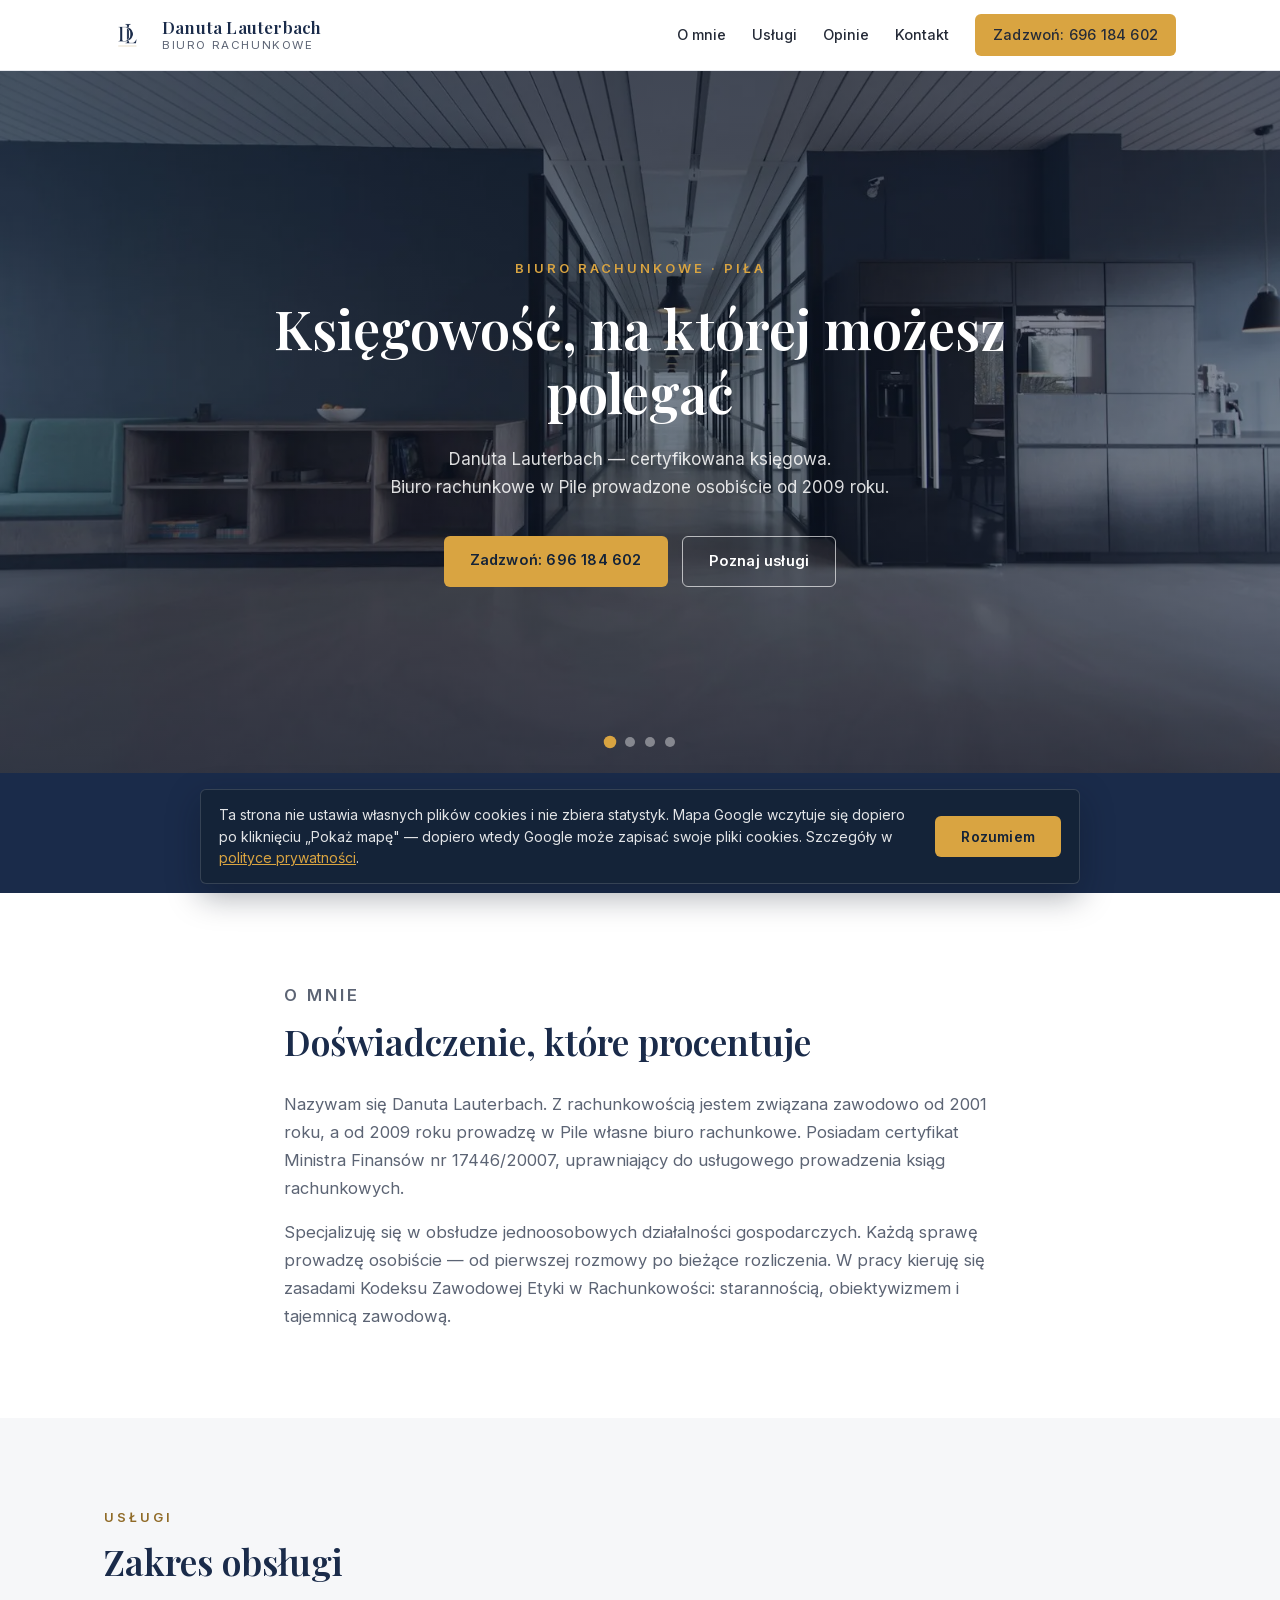
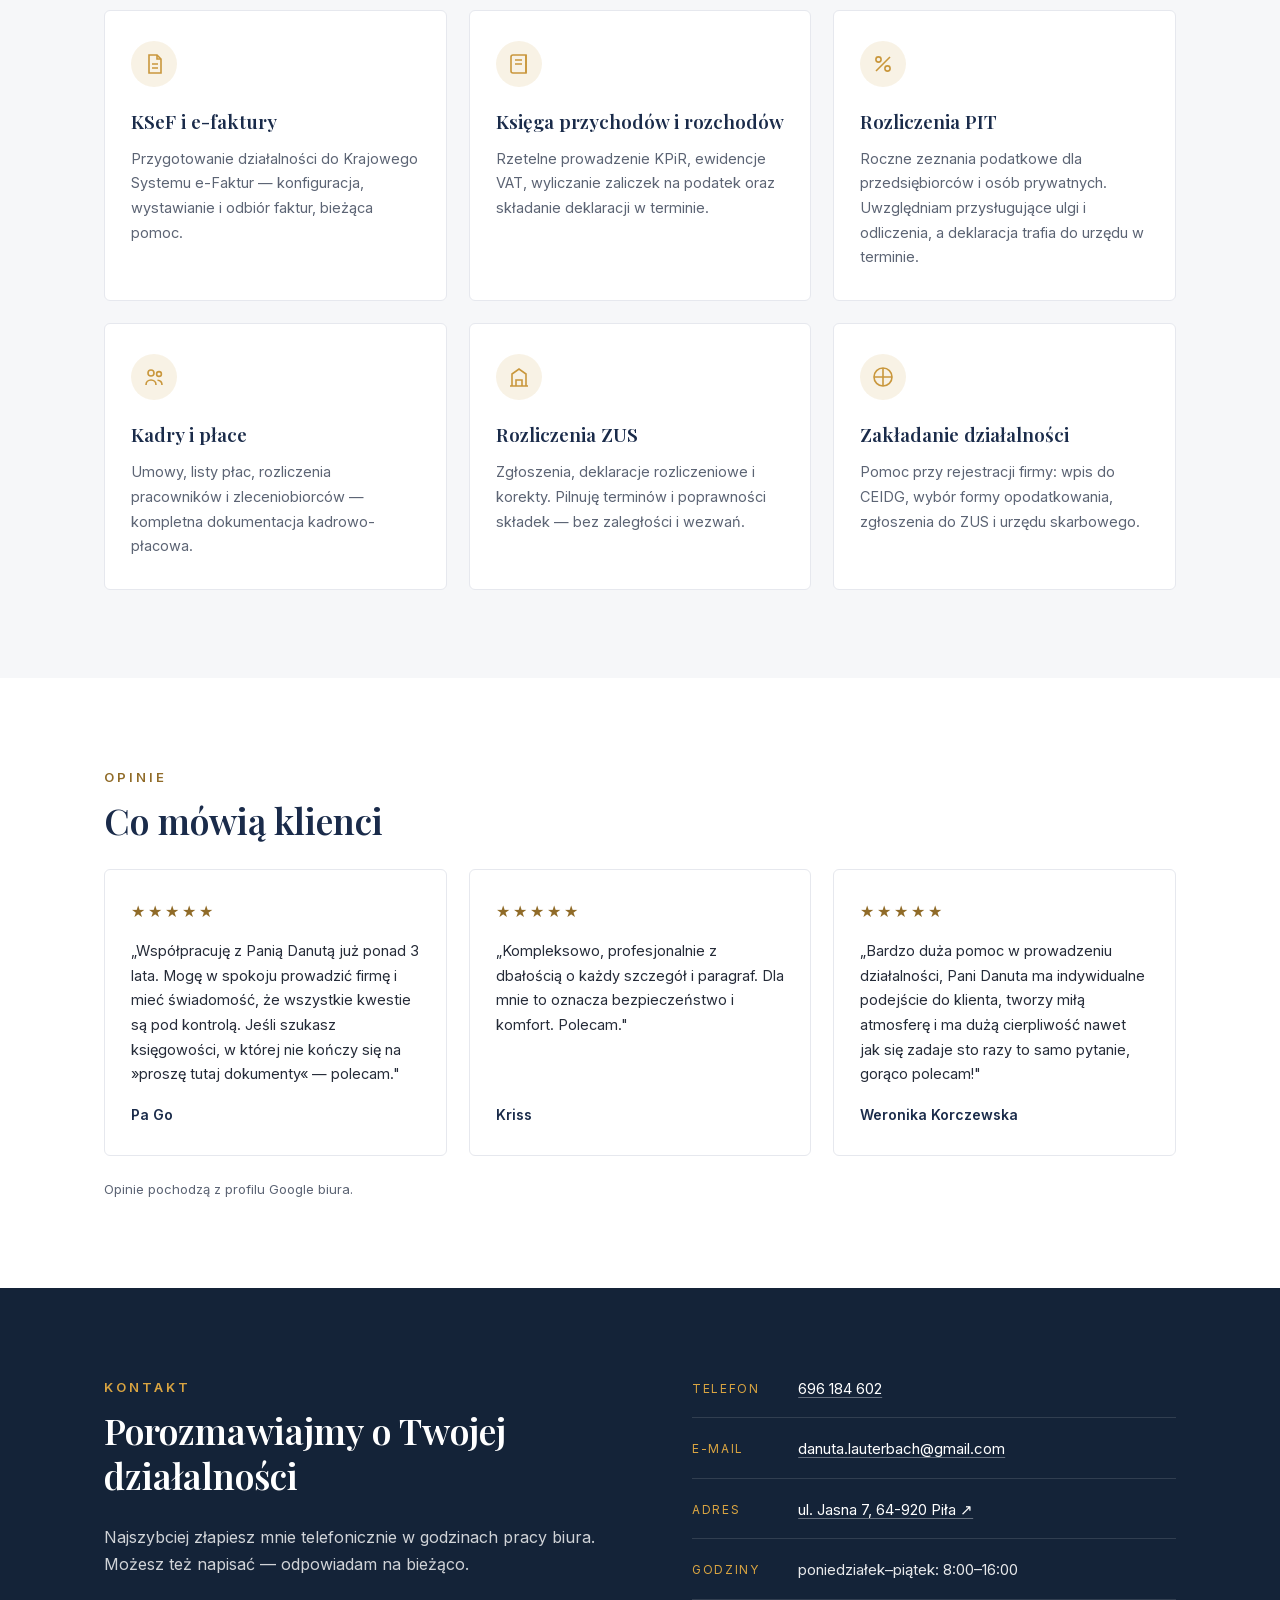
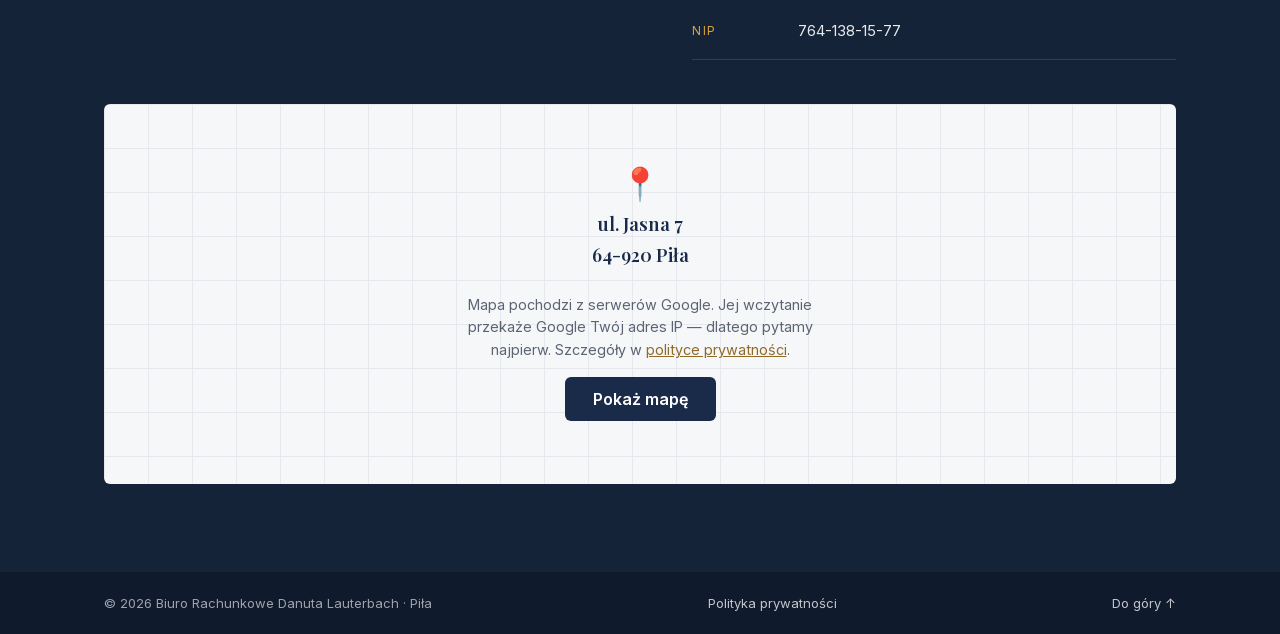
<file: index.html>
<!DOCTYPE html>
<html lang="pl">
<head>
  <meta charset="UTF-8">
  <meta name="viewport" content="width=device-width, initial-scale=1.0">
  <title>Danuta Lauterbach — Biuro Rachunkowe w Pile | KPiR, kadry, ZUS, PIT</title>
  <meta name="description" content="Biuro rachunkowe Danuty Lauterbach w Pile. Certyfikat Ministra Finansów, 17 lat praktyki. KPiR, kadry i płace, ZUS, KSeF, rozliczenia PIT. Zadzwoń: 696 184 602.">
  <link rel="canonical" href="https://pilaksiegowa.pl/">
  <meta property="og:title" content="Danuta Lauterbach — Biuro Rachunkowe w Pile">
  <meta property="og:description" content="Certyfikowana księgowa. KPiR, kadry i płace, ZUS, KSeF, rozliczenia PIT. Piła, ul. Jasna 7.">
  <meta property="og:type" content="website">
  <meta property="og:url" content="https://pilaksiegowa.pl/">
  <meta property="og:locale" content="pl_PL">
  <meta property="og:image" content="https://pilaksiegowa.pl/og-image.jpg">
  <meta property="og:image:width" content="1200">
  <meta property="og:image:height" content="630">
  <meta property="og:image:alt" content="Danuta Lauterbach — Biuro Rachunkowe w Pile">
  <meta name="twitter:card" content="summary_large_image">
  <meta name="twitter:title" content="Danuta Lauterbach — Biuro Rachunkowe w Pile">
  <meta name="twitter:description" content="Certyfikowana księgowa. KPiR, kadry i płace, ZUS, KSeF, rozliczenia PIT.">
  <meta name="twitter:image" content="https://pilaksiegowa.pl/og-image.jpg">
  <meta name="theme-color" content="#1a2b4a">
  <link rel="icon" type="image/png" href="img/favicon.png">
  <link rel="apple-touch-icon" href="img/apple-touch-icon.png">
  <link rel="preload" as="image" href="img/slide-1.webp"
        imagesrcset="img/slide-1-800.webp 800w, img/slide-1.webp 1600w" imagesizes="100vw">
  <link rel="stylesheet" href="css/style.css?v=12">
  <script type="application/ld+json">
  {
    "@context": "https://schema.org",
    "@type": "AccountingService",
    "name": "Biuro Rachunkowe Danuta Lauterbach",
    "url": "https://pilaksiegowa.pl/",
    "image": "https://pilaksiegowa.pl/og-image.jpg",
    "telephone": "+48696184602",
    "email": "danuta.lauterbach@gmail.com",
    "address": {
      "@type": "PostalAddress",
      "streetAddress": "ul. Jasna 7",
      "addressLocality": "Piła",
      "postalCode": "64-920",
      "addressCountry": "PL"
    },
    "geo": { "@type": "GeoCoordinates", "latitude": 53.183072, "longitude": 16.752813 },
    "openingHoursSpecification": {
      "@type": "OpeningHoursSpecification",
      "dayOfWeek": ["Monday", "Tuesday", "Wednesday", "Thursday", "Friday"],
      "opens": "08:00",
      "closes": "16:00"
    },
    "founder": { "@type": "Person", "name": "Danuta Lauterbach" },
    "foundingDate": "2009",
    "sameAs": [
      "https://ksiegowosc-pila.pl",
      "https://www.google.com/maps/search/?api=1&query=Biuro+Rachunkowe+Lauterbach+ul.+Jasna+7+Pi%C5%82a"
    ],
    "hasOfferCatalog": {
      "@type": "OfferCatalog",
      "name": "Usługi księgowe",
      "itemListElement": [
        { "@type": "Offer", "itemOffered": { "@type": "Service", "name": "KSeF i e-faktury" } },
        { "@type": "Offer", "itemOffered": { "@type": "Service", "name": "Księga przychodów i rozchodów (KPiR)" } },
        { "@type": "Offer", "itemOffered": { "@type": "Service", "name": "Rozliczenia PIT" } },
        { "@type": "Offer", "itemOffered": { "@type": "Service", "name": "Kadry i płace" } },
        { "@type": "Offer", "itemOffered": { "@type": "Service", "name": "Rozliczenia ZUS" } },
        { "@type": "Offer", "itemOffered": { "@type": "Service", "name": "Zakładanie działalności gospodarczej" } }
      ]
    }
  }
  </script>
</head>
<body>
  <a class="skip-link" href="#start">Przejdź do treści</a>

<header class="site-header">
  <div class="container header-inner">
    <a href="#start" class="brand">
      <img src="img/logo-transparent.webp" alt="Logo DL — Danuta Lauterbach" width="46" height="46">
      <span class="brand-text">
        <strong>Danuta Lauterbach</strong>
        <small>biuro rachunkowe</small>
      </span>
    </a>
    <nav class="main-nav" id="mainNav" aria-label="Nawigacja główna">
      <a href="#o-mnie">O mnie</a>
      <a href="#uslugi">Usługi</a>
      <a href="#opinie">Opinie</a>
      <a href="#kontakt">Kontakt</a>
      <a href="tel:+48696184602" class="btn btn-gold btn-nav">Zadzwoń: 696 184 602</a>
    </nav>
    <button class="nav-toggle" id="navToggle" aria-label="Otwórz menu" aria-expanded="false">
      <span></span><span></span><span></span>
    </button>
  </div>
</header>

<main id="start">

  <!-- HERO ze zmieniającymi się zdjęciami -->
  <section class="hero" aria-label="Sekcja powitalna">
    <div class="hero-slides" id="heroSlides">
      <img src="img/slide-1.webp"
           srcset="img/slide-1-800.webp 800w, img/slide-1.webp 1600w" sizes="100vw"
           class="slide is-active" alt="Nowoczesne wnętrze biura w granatowej tonacji" width="1600" height="1068" fetchpriority="high">
      <img src="img/slide-2.webp"
           srcset="img/slide-2-800.webp 800w, img/slide-2.webp 1600w" sizes="100vw"
           class="slide" alt="Otwarta księga i notatnik z długopisem" width="1600" height="1201" decoding="async">
      <img src="img/slide-3.webp"
           srcset="img/slide-3-800.webp 800w, img/slide-3.webp 1600w" sizes="100vw"
           class="slide" alt="Podpisywanie dokumentów piórem" width="1600" height="1068" decoding="async">
      <img src="img/slide-4.webp"
           srcset="img/slide-4-800.webp 800w, img/slide-4.webp 1600w" sizes="100vw"
           class="slide" alt="Praca z dokumentami przy biurku, obok filiżanka kawy" width="1600" height="1067" decoding="async">
    </div>
    <div class="hero-overlay"></div>
    <div class="container hero-content">
      <p class="hero-kicker">Biuro rachunkowe · Piła</p>
      <h1>Księgowość, na której możesz polegać</h1>
      <p class="hero-sub">Danuta Lauterbach — certyfikowana księgowa.<br>
      Biuro rachunkowe w Pile prowadzone osobiście od 2009 roku.</p>
      <div class="hero-actions">
        <a href="tel:+48696184602" class="btn btn-gold">Zadzwoń: 696 184 602</a>
        <a href="#uslugi" class="btn btn-ghost">Poznaj usługi</a>
      </div>
    </div>
    <div class="hero-dots" id="heroDots" role="tablist" aria-label="Wybór zdjęcia"></div>
  </section>

  <!-- PASEK ZAUFANIA -->
  <section class="trustbar">
    <div class="container trust-grid">
      <div class="trust-item">
        <span class="trust-num">17 lat</span>
        <span class="trust-label">praktyki w księgowości</span>
      </div>
      <div class="trust-item">
        <span class="trust-num">Certyfikat MF</span>
        <span class="trust-label">nr 17446/20007</span>
      </div>
      <div class="trust-item">
        <span class="trust-num">5,0 / 5</span>
        <span class="trust-label">średnia opinii w Google</span>
      </div>
    </div>
  </section>

  <!-- O MNIE -->
  <section class="section" id="o-mnie">
    <div class="container narrow">
      <p class="section-kicker">O mnie</p>
      <h2>Doświadczenie, które procentuje</h2>
      <p>Nazywam się Danuta Lauterbach. Z rachunkowością jestem związana zawodowo od 2001 roku,
      a od 2009 roku prowadzę w Pile własne biuro rachunkowe. Posiadam certyfikat Ministra Finansów
      nr 17446/20007, uprawniający do usługowego prowadzenia ksiąg rachunkowych.</p>
      <p>Specjalizuję się w obsłudze jednoosobowych działalności gospodarczych. Każdą sprawę prowadzę
      osobiście — od pierwszej rozmowy po bieżące rozliczenia. W pracy kieruję się zasadami
      Kodeksu Zawodowej Etyki w Rachunkowości: starannością, obiektywizmem i tajemnicą zawodową.</p>
    </div>
  </section>

  <!-- USŁUGI -->
  <section class="section section-alt" id="uslugi">
    <div class="container">
      <p class="section-kicker">Usługi</p>
      <h2>Zakres obsługi</h2>
      <div class="services-grid">
        <article class="service-card">
          <div class="service-icon" aria-hidden="true">
            <svg viewBox="0 0 24 24" fill="none" stroke="currentColor" stroke-width="1.6"><path d="M7 3h8l4 4v14H7z"/><path d="M15 3v4h4"/><path d="M10 12h6M10 16h6"/></svg>
          </div>
          <h3>KSeF i e-faktury</h3>
          <p>Przygotowanie działalności do Krajowego Systemu e-Faktur — konfiguracja, wystawianie i odbiór faktur, bieżąca pomoc.</p>
        </article>
        <article class="service-card">
          <div class="service-icon" aria-hidden="true">
            <svg viewBox="0 0 24 24" fill="none" stroke="currentColor" stroke-width="1.6"><path d="M4 5a2 2 0 012-2h13v18H6a2 2 0 01-2-2z"/><path d="M19 3v18"/><path d="M8 8h7M8 12h7"/></svg>
          </div>
          <h3>Księga przychodów i rozchodów</h3>
          <p>Rzetelne prowadzenie KPiR, ewidencje VAT, wyliczanie zaliczek na podatek oraz składanie deklaracji w terminie.</p>
        </article>
        <article class="service-card">
          <div class="service-icon" aria-hidden="true">
            <svg viewBox="0 0 24 24" fill="none" stroke="currentColor" stroke-width="1.6"><path d="M19 5L5 19"/><circle cx="7.5" cy="7.5" r="2.6"/><circle cx="16.5" cy="16.5" r="2.6"/></svg>
          </div>
          <h3>Rozliczenia PIT</h3>
          <p>Roczne zeznania podatkowe dla przedsiębiorców i osób prywatnych. Uwzględniam przysługujące ulgi i odliczenia, a deklaracja trafia do urzędu w terminie.</p>
        </article>
        <article class="service-card">
          <div class="service-icon" aria-hidden="true">
            <svg viewBox="0 0 24 24" fill="none" stroke="currentColor" stroke-width="1.6"><circle cx="9" cy="8" r="3"/><path d="M4 20c0-3 2.2-5 5-5s5 2 5 5"/><circle cx="17" cy="9" r="2.4"/><path d="M15.5 15.2c2.6.2 4.5 2 4.5 4.8"/></svg>
          </div>
          <h3>Kadry i płace</h3>
          <p>Umowy, listy płac, rozliczenia pracowników i zleceniobiorców — kompletna dokumentacja kadrowo-płacowa.</p>
        </article>
        <article class="service-card">
          <div class="service-icon" aria-hidden="true">
            <svg viewBox="0 0 24 24" fill="none" stroke="currentColor" stroke-width="1.6"><path d="M3 21h18M5 21V9l7-5 7 5v12"/><path d="M9 21v-6h6v6"/></svg>
          </div>
          <h3>Rozliczenia ZUS</h3>
          <p>Zgłoszenia, deklaracje rozliczeniowe i korekty. Pilnuję terminów i poprawności składek — bez zaległości i wezwań.</p>
        </article>
        <article class="service-card">
          <div class="service-icon" aria-hidden="true">
            <svg viewBox="0 0 24 24" fill="none" stroke="currentColor" stroke-width="1.6"><path d="M12 3v18M3 12h18"/><circle cx="12" cy="12" r="9"/></svg>
          </div>
          <h3>Zakładanie działalności</h3>
          <p>Pomoc przy rejestracji firmy: wpis do CEIDG, wybór formy opodatkowania, zgłoszenia do ZUS i urzędu skarbowego.</p>
        </article>
      </div>
    </div>
  </section>

  <!-- OPINIE -->
  <section class="section" id="opinie">
    <div class="container">
      <p class="section-kicker">Opinie</p>
      <h2>Co mówią klienci</h2>
      <div class="reviews-grid">
        <blockquote class="review-card">
          <div class="stars" aria-label="Ocena 5 na 5">★★★★★</div>
          <p>„Współpracuję z Panią Danutą już ponad 3 lata. Mogę w spokoju prowadzić firmę i mieć świadomość,
          że wszystkie kwestie są pod kontrolą. Jeśli szukasz księgowości, w której nie kończy się na
          »proszę tutaj dokumenty« — polecam."</p>
          <footer>Pa Go</footer>
        </blockquote>
        <blockquote class="review-card">
          <div class="stars" aria-label="Ocena 5 na 5">★★★★★</div>
          <p>„Kompleksowo, profesjonalnie z dbałością o każdy szczegół i paragraf.
          Dla mnie to oznacza bezpieczeństwo i komfort. Polecam."</p>
          <footer>Kriss</footer>
        </blockquote>
        <blockquote class="review-card">
          <div class="stars" aria-label="Ocena 5 na 5">★★★★★</div>
          <p>„Bardzo duża pomoc w prowadzeniu działalności, Pani Danuta ma indywidualne podejście do klienta,
          tworzy miłą atmosferę i ma dużą cierpliwość nawet jak się zadaje sto razy to samo pytanie, gorąco polecam!"</p>
          <footer>Weronika Korczewska</footer>
        </blockquote>
      </div>
      <p class="reviews-note">Opinie pochodzą z profilu Google biura.</p>
    </div>
  </section>

  <!-- KONTAKT -->
  <section class="section section-navy" id="kontakt">
    <div class="container contact-grid">
      <div>
        <p class="section-kicker kicker-gold">Kontakt</p>
        <h2 class="h-light">Porozmawiajmy o Twojej działalności</h2>
        <p class="contact-lead">Najszybciej złapiesz mnie telefonicznie w godzinach pracy biura.
        Możesz też napisać — odpowiadam na bieżąco.</p>
      </div>
      <ul class="contact-list">
        <li>
          <span class="contact-label">Telefon</span>
          <a href="tel:+48696184602">696 184 602</a>
        </li>
        <li>
          <span class="contact-label">E-mail</span>
          <a href="mailto:danuta.lauterbach@gmail.com">danuta.lauterbach@gmail.com</a>
        </li>
        <li>
          <span class="contact-label">Adres</span>
          <a href="https://www.google.com/maps/search/?api=1&query=Biuro+Rachunkowe+Lauterbach+ul.+Jasna+7+Piła" target="_blank" rel="noopener" title="Otwórz lokalizację biura w Google Maps">ul. Jasna 7, 64-920 Piła ↗</a>
        </li>
        <li>
          <span class="contact-label">Godziny</span>
          <span>poniedziałek–piątek: 8:00–16:00</span>
        </li>
        <li>
          <span class="contact-label">NIP</span>
          <span>764-138-15-77</span>
        </li>
      </ul>
    </div>
    <div class="container">
      <div class="contact-map" data-map-consent>
        <iframe
          data-src="https://maps.google.com/maps?q=Biuro+Rachunkowe+Danuta+Lauterbach&t=&z=16&ie=UTF8&iwloc=A&output=embed"
          title="Mapa dojazdu — Biuro Rachunkowe Danuta Lauterbach, ul. Jasna 7, Piła"
          loading="lazy"
          referrerpolicy="no-referrer-when-downgrade"
          allowfullscreen></iframe>
        <div class="map-consent">
          <span class="map-consent__pin" aria-hidden="true">📍</span>
          <p class="map-consent__address">ul. Jasna 7<br>64-920 Piła</p>
          <p class="map-consent__note">Mapa pochodzi z serwerów Google. Jej wczytanie przekaże Google Twój adres IP — dlatego pytamy najpierw. Szczegóły w <a href="polityka-prywatnosci.html">polityce prywatności</a>.</p>
          <button type="button" class="map-consent__btn" data-map-action="load">Pokaż mapę</button>
        </div>
      </div>
    </div>
  </section>

</main>

<footer class="site-footer">
  <div class="container footer-inner">
    <span>© 2026 Biuro Rachunkowe Danuta Lauterbach · Piła</span>
    <a href="polityka-prywatnosci.html">Polityka prywatności</a>
    <a href="#start">Do góry ↑</a>
  </div>
</footer>

<div class="cookie-banner" id="cookieBanner" hidden>
  <p>Ta strona nie ustawia własnych plików cookies i nie zbiera statystyk. Mapa Google
  wczytuje się dopiero po kliknięciu „Pokaż mapę" — dopiero wtedy Google może zapisać swoje
  pliki cookies. Szczegóły w <a href="polityka-prywatnosci.html">polityce prywatności</a>.</p>
  <button type="button" id="cookieAccept" class="btn btn-gold">Rozumiem</button>
</div>

<script src="js/script.js?v=4"></script>
</body>
</html>
</file>
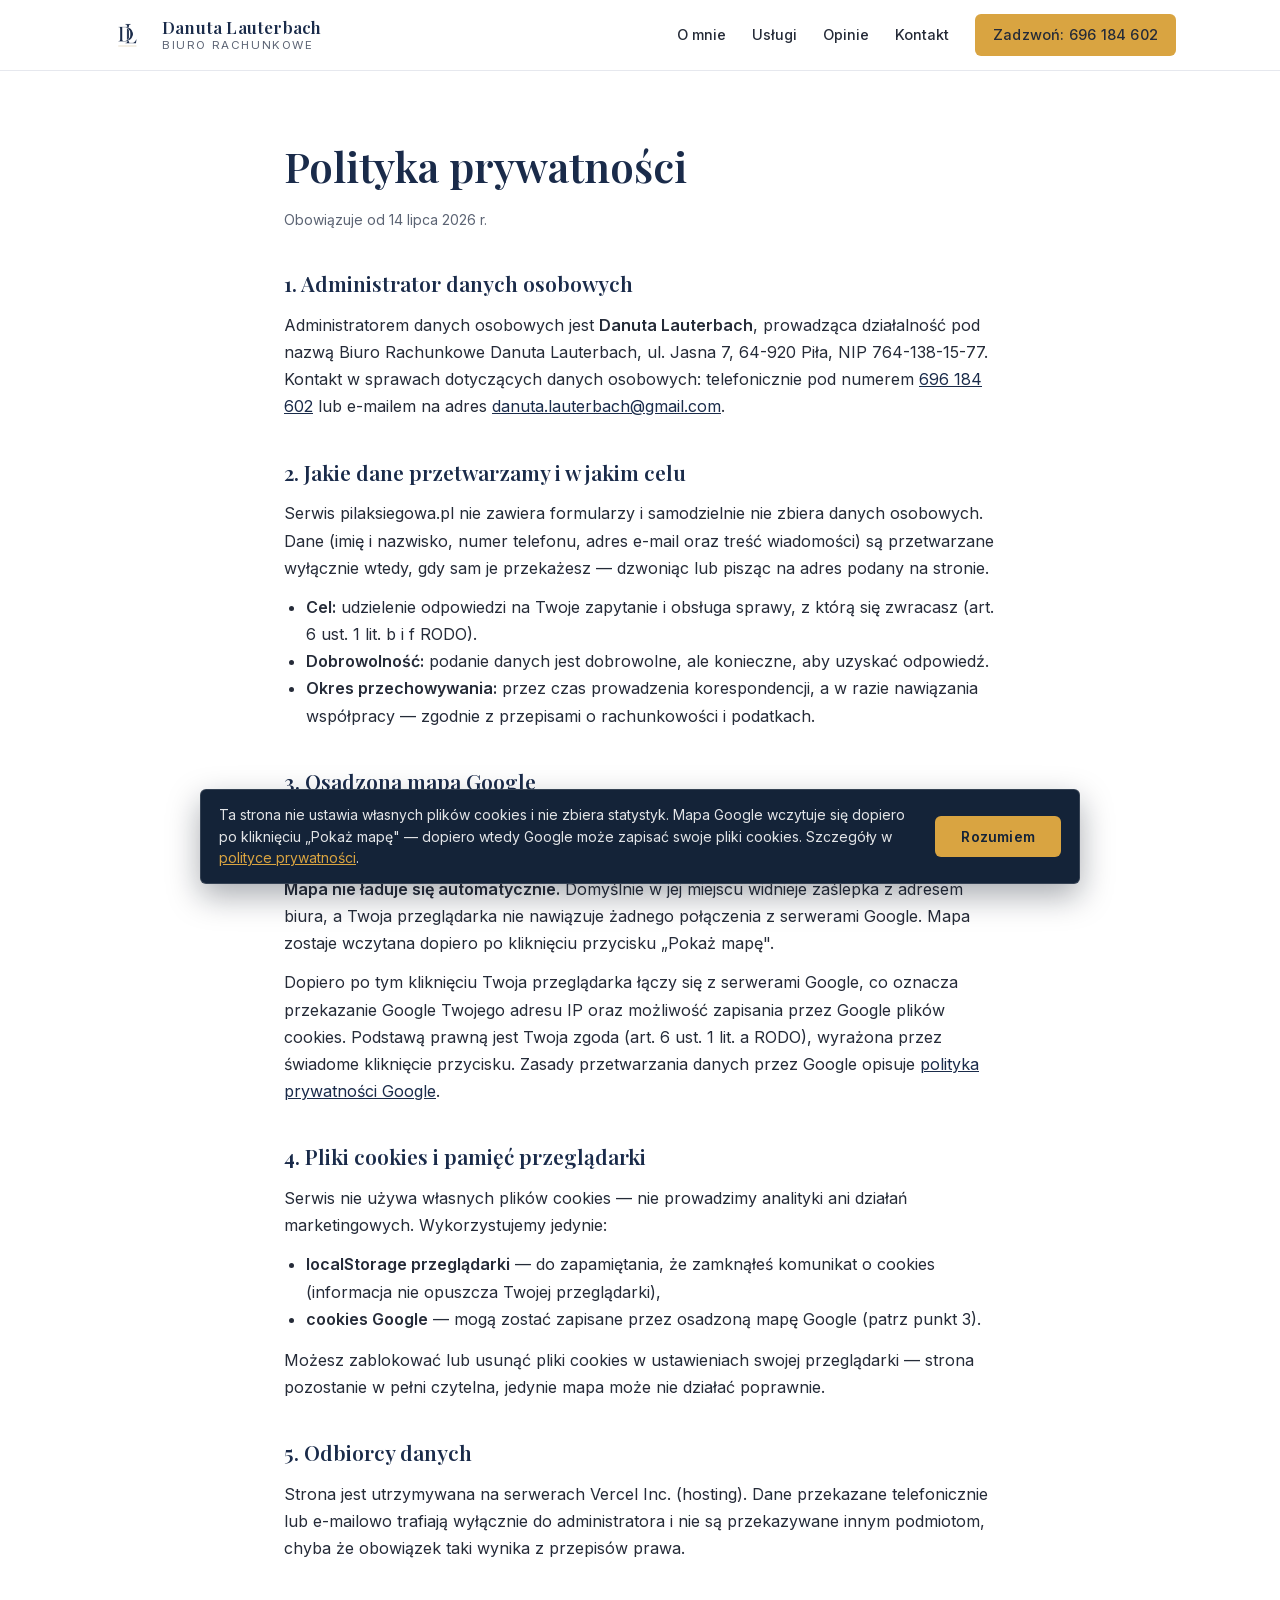
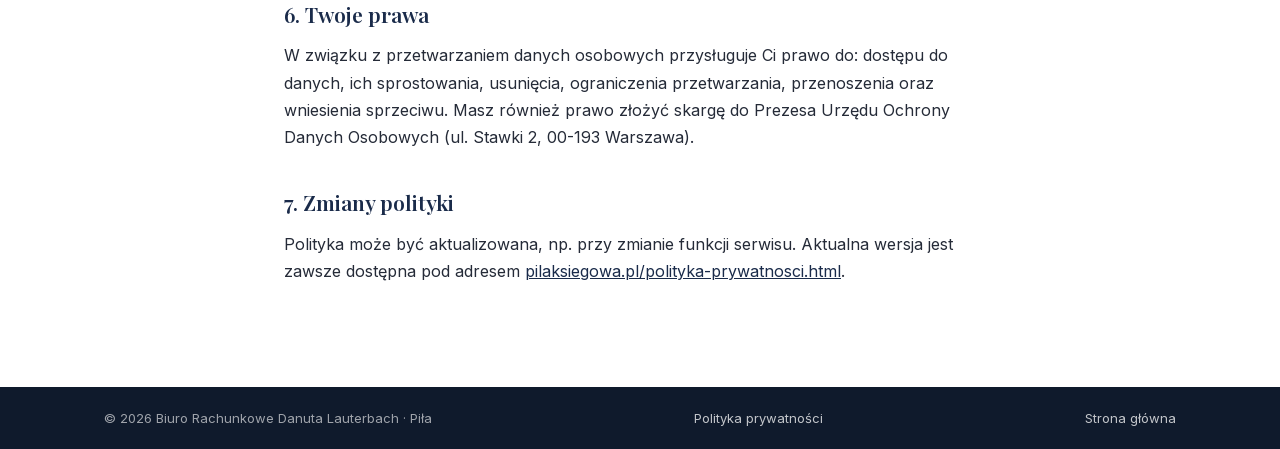
<file: polityka-prywatnosci.html>
<!DOCTYPE html>
<html lang="pl">
<head>
  <meta charset="UTF-8">
  <meta name="viewport" content="width=device-width, initial-scale=1.0">
  <title>Polityka prywatności — Biuro Rachunkowe Danuta Lauterbach, Piła</title>
  <meta name="description" content="Polityka prywatności serwisu pilaksiegowa.pl — informacje o administratorze danych, plikach cookies i osadzonej mapie Google.">
  <link rel="canonical" href="https://pilaksiegowa.pl/polityka-prywatnosci.html">
  <meta name="theme-color" content="#1a2b4a">
  <link rel="icon" type="image/png" href="img/favicon.png">
  <link rel="apple-touch-icon" href="img/apple-touch-icon.png">
  <link rel="stylesheet" href="css/style.css?v=12">
</head>
<body>
  <a class="skip-link" href="#main">Przejdź do treści</a>

<header class="site-header">
  <div class="container header-inner">
    <a href="/" class="brand">
      <img src="img/logo-transparent.webp" alt="Logo DL — Danuta Lauterbach" width="46" height="46">
      <span class="brand-text">
        <strong>Danuta Lauterbach</strong>
        <small>biuro rachunkowe</small>
      </span>
    </a>
    <nav class="main-nav" id="mainNav" aria-label="Nawigacja główna">
      <a href="/#o-mnie">O mnie</a>
      <a href="/#uslugi">Usługi</a>
      <a href="/#opinie">Opinie</a>
      <a href="/#kontakt">Kontakt</a>
      <a href="tel:+48696184602" class="btn btn-gold btn-nav">Zadzwoń: 696 184 602</a>
    </nav>
    <button class="nav-toggle" id="navToggle" aria-label="Otwórz menu" aria-expanded="false">
      <span></span><span></span><span></span>
    </button>
  </div>
</header>

<main id="main">
  <div class="container narrow legal">
    <h1>Polityka prywatności</h1>
    <p class="legal-date">Obowiązuje od 14 lipca 2026 r.</p>

    <h2>1. Administrator danych osobowych</h2>
    <p>Administratorem danych osobowych jest <strong>Danuta Lauterbach</strong>, prowadząca
    działalność pod nazwą Biuro Rachunkowe Danuta Lauterbach, ul. Jasna 7, 64-920 Piła,
    NIP 764-138-15-77. Kontakt w sprawach dotyczących danych osobowych: telefonicznie pod
    numerem <a href="tel:+48696184602">696 184 602</a> lub e-mailem na adres
    <a href="mailto:danuta.lauterbach@gmail.com">danuta.lauterbach@gmail.com</a>.</p>

    <h2>2. Jakie dane przetwarzamy i w jakim celu</h2>
    <p>Serwis pilaksiegowa.pl nie zawiera formularzy i samodzielnie nie zbiera danych osobowych.
    Dane (imię i nazwisko, numer telefonu, adres e-mail oraz treść wiadomości) są przetwarzane
    wyłącznie wtedy, gdy sam je przekażesz — dzwoniąc lub pisząc na adres podany na stronie.</p>
    <ul>
      <li><strong>Cel:</strong> udzielenie odpowiedzi na Twoje zapytanie i obsługa sprawy,
      z którą się zwracasz (art. 6 ust. 1 lit. b i f RODO).</li>
      <li><strong>Dobrowolność:</strong> podanie danych jest dobrowolne, ale konieczne,
      aby uzyskać odpowiedź.</li>
      <li><strong>Okres przechowywania:</strong> przez czas prowadzenia korespondencji,
      a w razie nawiązania współpracy — zgodnie z przepisami o rachunkowości i podatkach.</li>
    </ul>

    <h2>3. Osadzona mapa Google</h2>
    <p>W sekcji kontaktowej strony dostępna jest mapa Google (Google Maps). Dostawcą usługi jest
    Google Ireland Limited (Gordon House, Barrow Street, Dublin 4, Irlandia).</p>
    <p><strong>Mapa nie ładuje się automatycznie.</strong> Domyślnie w jej miejscu widnieje zaślepka
    z adresem biura, a Twoja przeglądarka nie nawiązuje żadnego połączenia z serwerami Google.
    Mapa zostaje wczytana dopiero po kliknięciu przycisku „Pokaż mapę".</p>
    <p>Dopiero po tym kliknięciu Twoja przeglądarka łączy się z serwerami Google, co oznacza
    przekazanie Google Twojego adresu IP oraz możliwość zapisania przez Google plików cookies.
    Podstawą prawną jest Twoja zgoda (art. 6 ust. 1 lit. a RODO), wyrażona przez świadome kliknięcie
    przycisku. Zasady przetwarzania danych przez Google opisuje
    <a href="https://policies.google.com/privacy?hl=pl" target="_blank" rel="noopener">polityka
    prywatności Google</a>.</p>

    <h2>4. Pliki cookies i pamięć przeglądarki</h2>
    <p>Serwis nie używa własnych plików cookies — nie prowadzimy analityki ani działań
    marketingowych. Wykorzystujemy jedynie:</p>
    <ul>
      <li><strong>localStorage przeglądarki</strong> — do zapamiętania, że zamknąłeś komunikat
      o cookies (informacja nie opuszcza Twojej przeglądarki),</li>
      <li><strong>cookies Google</strong> — mogą zostać zapisane przez osadzoną mapę Google
      (patrz punkt 3).</li>
    </ul>
    <p>Możesz zablokować lub usunąć pliki cookies w ustawieniach swojej przeglądarki —
    strona pozostanie w pełni czytelna, jedynie mapa może nie działać poprawnie.</p>

    <h2>5. Odbiorcy danych</h2>
    <p>Strona jest utrzymywana na serwerach Vercel Inc. (hosting). Dane przekazane telefonicznie
    lub e-mailowo trafiają wyłącznie do administratora i nie są przekazywane innym podmiotom,
    chyba że obowiązek taki wynika z przepisów prawa.</p>

    <h2>6. Twoje prawa</h2>
    <p>W związku z przetwarzaniem danych osobowych przysługuje Ci prawo do: dostępu do danych,
    ich sprostowania, usunięcia, ograniczenia przetwarzania, przenoszenia oraz wniesienia
    sprzeciwu. Masz również prawo złożyć skargę do Prezesa Urzędu Ochrony Danych Osobowych
    (ul. Stawki 2, 00-193 Warszawa).</p>

    <h2>7. Zmiany polityki</h2>
    <p>Polityka może być aktualizowana, np. przy zmianie funkcji serwisu. Aktualna wersja
    jest zawsze dostępna pod adresem
    <a href="https://pilaksiegowa.pl/polityka-prywatnosci.html">pilaksiegowa.pl/polityka-prywatnosci.html</a>.</p>
  </div>
</main>

<footer class="site-footer">
  <div class="container footer-inner">
    <span>© 2026 Biuro Rachunkowe Danuta Lauterbach · Piła</span>
    <a href="polityka-prywatnosci.html">Polityka prywatności</a>
    <a href="/">Strona główna</a>
  </div>
</footer>

<div class="cookie-banner" id="cookieBanner" hidden>
  <p>Ta strona nie ustawia własnych plików cookies i nie zbiera statystyk. Mapa Google
  wczytuje się dopiero po kliknięciu „Pokaż mapę" — dopiero wtedy Google może zapisać swoje
  pliki cookies. Szczegóły w <a href="polityka-prywatnosci.html">polityce prywatności</a>.</p>
  <button type="button" id="cookieAccept" class="btn btn-gold">Rozumiem</button>
</div>

<script src="js/script.js?v=4"></script>
</body>
</html>
</file>
<file: css/style.css>
/* === KROJE PISMA (lokalnie, bez Google) — start ===
   Wygenerowane automatycznie — pliki .woff2 leza w katalogu fonts/.
   Powod: wczytywanie z fonts.gstatic.com wysylalo adres IP odwiedzajacego
   do Google, zanim ktokolwiek wyrazil zgode (RODO). */

@font-face {
  font-family: 'Inter';
  font-style: normal;
  font-weight: 400 600;
  font-display: swap;
  src: url('../fonts/inter-latin.woff2') format('woff2');
  unicode-range: U+0000-00FF, U+0131, U+0152-0153, U+02BB-02BC, U+02C6, U+02DA, U+02DC, U+0304, U+0308, U+0329, U+2000-206F, U+20AC, U+2122, U+2191, U+2193, U+2212, U+2215, U+FEFF, U+FFFD;
}

@font-face {
  font-family: 'Inter';
  font-style: normal;
  font-weight: 400 600;
  font-display: swap;
  src: url('../fonts/inter-latin-ext.woff2') format('woff2');
  unicode-range: U+0100-02BA, U+02BD-02C5, U+02C7-02CC, U+02CE-02D7, U+02DD-02FF, U+0304, U+0308, U+0329, U+1D00-1DBF, U+1E00-1E9F, U+1EF2-1EFF, U+2020, U+20A0-20AB, U+20AD-20C0, U+2113, U+2C60-2C7F, U+A720-A7FF;
}

@font-face {
  font-family: 'Playfair Display';
  font-style: normal;
  font-weight: 500 600;
  font-display: swap;
  src: url('../fonts/playfair-display-latin.woff2') format('woff2');
  unicode-range: U+0000-00FF, U+0131, U+0152-0153, U+02BB-02BC, U+02C6, U+02DA, U+02DC, U+0304, U+0308, U+0329, U+2000-206F, U+20AC, U+2122, U+2191, U+2193, U+2212, U+2215, U+FEFF, U+FFFD;
}

@font-face {
  font-family: 'Playfair Display';
  font-style: normal;
  font-weight: 500 600;
  font-display: swap;
  src: url('../fonts/playfair-display-latin-ext.woff2') format('woff2');
  unicode-range: U+0100-02BA, U+02BD-02C5, U+02C7-02CC, U+02CE-02D7, U+02DD-02FF, U+0304, U+0308, U+0329, U+1D00-1DBF, U+1E00-1E9F, U+1EF2-1EFF, U+2020, U+20A0-20AB, U+20AD-20C0, U+2113, U+2C60-2C7F, U+A720-A7FF;
}

/* === KROJE PISMA — koniec === */

/* ============================================
   Biuro Rachunkowe Danuta Lauterbach — pilaksiegowa
   Koncepcja 1: klasyka — granat + złoto
   ============================================ */

:root {
  --navy: #1a2b4a;
  --navy-dark: #142338;
  --gold: #c9973c;
  --gold-light: #d9a441;
  /* Złoto na JASNYM tle nie spełnia kontrastu (2,2–2,5:1), dlatego do tekstu
     i grafik na bieli używamy ciemniejszych wariantów. Na granacie zostaje
     oryginalne złoto — tam kontrast jest w porządku. */
  --gold-text: #906b28;   /* 4.54:1 na jasnym tle — tekst */
  --gold-mark: #c08b27;   /* 3.02:1 na bieli — gwiazdki i inne grafiki */
  --ink: #252b38;
  --muted: #5c6474;
  --bg: #ffffff;
  --bg-alt: #f6f7f9;
  --line: #e6e8ee;
  --radius: 6px;
  --font-serif: "Playfair Display", Georgia, serif;
  --font-sans: "Inter", -apple-system, BlinkMacSystemFont, sans-serif;
}

* { margin: 0; padding: 0; box-sizing: border-box; }

html { scroll-behavior: smooth; }

body {
  font-family: var(--font-sans);
  color: var(--ink);
  background: var(--bg);
  line-height: 1.7;
  font-size: 16px;
}

img { max-width: 100%; display: block; }

.container {
  max-width: 1120px;
  margin: 0 auto;
  padding: 0 24px;
}

.narrow { max-width: 760px; }

section { scroll-margin-top: 84px; }

/* ---------- Nagłówek ---------- */

.site-header {
  position: sticky;
  top: 0;
  z-index: 50;
  background: rgba(255, 255, 255, 0.97);
  border-bottom: 1px solid var(--line);
}

.header-inner {
  display: flex;
  align-items: center;
  justify-content: space-between;
  padding-top: 12px;
  padding-bottom: 12px;
}

.brand {
  display: flex;
  align-items: center;
  gap: 12px;
  text-decoration: none;
}

.brand img { width: 46px; height: 46px; }

.brand-text { display: flex; flex-direction: column; line-height: 1.25; }
.brand-text strong {
  font-family: var(--font-serif);
  font-size: 17px;
  color: var(--navy);
  letter-spacing: 0.2px;
}
.brand-text small {
  font-size: 11.5px;
  color: var(--muted);
  text-transform: uppercase;
  letter-spacing: 1.6px;
}

.main-nav {
  display: flex;
  align-items: center;
  gap: 26px;
}

.main-nav a {
  text-decoration: none;
  color: var(--ink);
  font-size: 14.5px;
  font-weight: 500;
}

.main-nav a:hover { color: var(--navy); }

.nav-toggle {
  display: none;
  flex-direction: column;
  gap: 5px;
  background: none;
  border: none;
  cursor: pointer;
  /* 6px dopelnienia dawalo przycisk 36x28 — ponizej zalecanych 44x44
     dla celu dotykowego (Apple HIG / Material). */
  padding: 10px;
  min-width: 44px;
  min-height: 44px;
  align-items: center;
  justify-content: center;
}
.nav-toggle span {
  width: 24px;
  height: 2px;
  background: var(--navy);
}

/* ---------- Przyciski ---------- */

.btn {
  display: inline-block;
  padding: 12px 26px;
  border-radius: var(--radius);
  text-decoration: none;
  font-weight: 600;
  font-size: 14.5px;
  letter-spacing: 0.2px;
  transition: background 0.2s ease, color 0.2s ease, border-color 0.2s ease;
}

.btn-gold {
  background: var(--gold-light);
  color: var(--navy-dark);
}
.btn-gold:hover { background: var(--gold); }

.btn-ghost {
  border: 1px solid rgba(255, 255, 255, 0.65);
  color: #ffffff;
}
.btn-ghost:hover { border-color: #ffffff; background: rgba(255, 255, 255, 0.08); }

.btn-nav { padding: 9px 18px; }

/* ---------- Hero ze sliderem ---------- */

.hero {
  position: relative;
  min-height: 620px;
  height: 78vh;
  max-height: 760px;
  display: flex;
  align-items: center;
  overflow: hidden;
  background: var(--navy-dark);
}

.hero-slides .slide {
  position: absolute;
  inset: 0;
  width: 100%;
  height: 100%;
  object-fit: cover;
  opacity: 0;
  transition: opacity 1.4s ease-in-out;
}

.hero-slides .slide.is-active { opacity: 1; }

.hero-overlay {
  position: absolute;
  inset: 0;
  background: linear-gradient(to bottom, rgba(17, 27, 49, 0.62), rgba(17, 27, 49, 0.5) 55%, rgba(17, 27, 49, 0.72));
}

.hero-content {
  position: relative;
  z-index: 2;
  text-align: center;
  width: 100%;
}

.hero-kicker {
  color: var(--gold-light);
  font-size: 13px;
  font-weight: 600;
  text-transform: uppercase;
  letter-spacing: 3px;
  margin-bottom: 18px;
}

.hero h1 {
  font-family: var(--font-serif);
  font-weight: 600;
  font-size: clamp(34px, 5vw, 54px);
  line-height: 1.18;
  color: #ffffff;
  max-width: 800px;
  margin: 0 auto 20px;
}

.hero-sub {
  color: rgba(255, 255, 255, 0.85);
  font-size: 17px;
  margin-bottom: 34px;
}

.hero-actions {
  display: flex;
  gap: 14px;
  justify-content: center;
  flex-wrap: wrap;
}

.hero-dots button::after {
  content: '';
  position: absolute;
  inset: -12px;
}

.hero-dots {
  position: absolute;
  bottom: 26px;
  left: 50%;
  transform: translateX(-50%);
  /* .hero-content ma z-index:2 i rozciaga sie na cala sekcje — przy rownym
     z-index jego akapit przykrywal kropki i nie dalo sie ich klikac. */
  z-index: 3;
  display: flex;
  gap: 10px;
}

.hero-dots button {
  width: 10px;
  height: 10px;
  border-radius: 50%;
  border: none;
  background: rgba(255, 255, 255, 0.4);
  cursor: pointer;
  padding: 0;
  /* Kropka zostaje mala wizualnie, ale pole trafienia palcem powiekszamy
     niewidoczna warstwa do ~34px (WCAG 2.5.8 wymaga min. 24x24). */
  position: relative;
  transition: background 0.3s ease, transform 0.3s ease;
}

.hero-dots button.is-active {
  background: var(--gold-light);
  transform: scale(1.25);
}

/* ---------- Pasek zaufania ---------- */

.trustbar {
  background: var(--navy);
  padding: 26px 0;
}

.trust-grid {
  display: grid;
  grid-template-columns: repeat(3, 1fr);
  gap: 24px;
  text-align: center;
}

.trust-num {
  display: block;
  font-family: var(--font-serif);
  font-size: 24px;
  font-weight: 600;
  /* pasek jest granatowy — jasne złoto daje tu 6.27:1 */
  color: var(--gold-light);
}

.trust-label {
  font-size: 13.5px;
  color: rgba(255, 255, 255, 0.75);
}

/* ---------- Sekcje ---------- */

.section { padding: 88px 0; }

.section-alt { background: var(--bg-alt); }

.section-kicker {
  color: var(--gold-text);
  font-size: 13px;
  font-weight: 600;
  text-transform: uppercase;
  letter-spacing: 3px;
  margin-bottom: 10px;
}

.kicker-gold { color: var(--gold-light); }

.section h2 {
  font-family: var(--font-serif);
  font-weight: 600;
  font-size: clamp(26px, 3.4vw, 36px);
  color: var(--navy);
  margin-bottom: 26px;
  line-height: 1.25;
}

.section h2.h-light { color: #ffffff; }

.section p + p { margin-top: 16px; }

#o-mnie p { color: var(--muted); font-size: 16.5px; }

/* ---------- Usługi ---------- */

.services-grid {
  display: grid;
  grid-template-columns: repeat(3, 1fr);
  gap: 22px;
  margin-top: 14px;
}

.service-card {
  background: #ffffff;
  border: 1px solid var(--line);
  border-radius: var(--radius);
  padding: 30px 26px;
}

.service-icon {
  width: 46px;
  height: 46px;
  border-radius: 50%;
  background: rgba(201, 151, 60, 0.13);
  color: var(--gold);
  display: flex;
  align-items: center;
  justify-content: center;
  margin-bottom: 18px;
}

.service-icon svg { width: 24px; height: 24px; }

.service-card h3 {
  font-family: var(--font-serif);
  font-size: 19px;
  font-weight: 600;
  color: var(--navy);
  margin-bottom: 10px;
}

.service-card p { font-size: 14.5px; color: var(--muted); }

/* ---------- Opinie ---------- */

.reviews-grid {
  display: grid;
  grid-template-columns: repeat(3, 1fr);
  gap: 22px;
  margin-top: 14px;
}

.review-card {
  background: #ffffff;
  border: 1px solid var(--line);
  border-radius: var(--radius);
  padding: 28px 26px;
  display: flex;
  flex-direction: column;
}

.stars {
  color: var(--gold-text);
  font-size: 16px;
  letter-spacing: 3px;
  margin-bottom: 14px;
}

.review-card p {
  font-size: 14.5px;
  color: var(--ink);
  flex: 1;
}

.review-card footer {
  margin-top: 16px;
  font-weight: 600;
  font-size: 14px;
  color: var(--navy);
}

.reviews-note {
  margin-top: 22px;
  font-size: 13px;
  color: var(--muted);
}

/* ---------- Kontakt ---------- */

.section-navy { background: var(--navy-dark); }

.contact-grid {
  display: grid;
  grid-template-columns: 1.1fr 1fr;
  gap: 56px;
  align-items: start;
}

.contact-lead { color: rgba(255, 255, 255, 0.8); }

.contact-list {
  list-style: none;
  display: flex;
  flex-direction: column;
  gap: 18px;
}

.contact-list li {
  display: grid;
  /* minmax(0,…) zamiast 1fr: dlugi adres e-mail nie mogl sie zlamac i rozpychal
     strone na najwezszych telefonach. */
  grid-template-columns: 92px minmax(0, 1fr);
  gap: 14px;
  overflow-wrap: anywhere;
  padding-bottom: 16px;
  border-bottom: 1px solid rgba(255, 255, 255, 0.12);
  font-size: 15px;
  color: rgba(255, 255, 255, 0.9);
}

.contact-label {
  font-size: 12px;
  text-transform: uppercase;
  letter-spacing: 1.6px;
  color: var(--gold-light);
  padding-top: 3px;
}

.contact-list a {
  color: #ffffff;
  text-decoration: underline;
  text-decoration-color: rgba(255, 255, 255, 0.35);
  text-underline-offset: 3px;
}

.contact-list a:hover { text-decoration-color: var(--gold-light); }

.contact-map {
  margin-top: 44px;
  position: relative;
}

.contact-map iframe {
  display: block;
  width: 100%;
  height: 380px;
  border: 0;
  border-radius: var(--radius);
}

/* ── Zaślepka mapy (RODO) ──
   Przykrywa iframe do czasu zgody. Znika, gdy skrypt doda .is-map-loaded. */
.map-consent {
  position: absolute;
  inset: 0;
  display: flex;
  flex-direction: column;
  align-items: center;
  justify-content: center;
  gap: 8px;
  padding: 32px;
  text-align: center;
  border-radius: var(--radius);
  background: var(--bg-alt);
  background-image:
    linear-gradient(var(--line) 1px, transparent 1px),
    linear-gradient(90deg, var(--line) 1px, transparent 1px);
  background-size: 44px 44px, 44px 44px;
}
.is-map-loaded .map-consent { display: none; }
.map-consent__pin { font-size: 2rem; line-height: 1; }
.map-consent__address {
  font-family: var(--font-serif);
  font-size: 1.15rem;
  font-weight: 600;
  color: var(--navy);
  margin: 0;
}
.map-consent__note {
  font-size: 0.9rem;
  line-height: 1.55;
  color: var(--muted);
  max-width: 42ch;
  margin: 0;
}
.map-consent__note a { color: var(--gold-text); }  /* zaślepka ma jasne tło */
.map-consent__btn {
  margin-top: 8px;
  padding: 12px 28px;
  min-height: 44px;
  border: 0;
  border-radius: var(--radius);
  background: var(--navy);
  color: #fff;
  font-family: var(--font-sans);
  font-size: 1rem;
  font-weight: 600;
  cursor: pointer;
  transition: background 0.2s ease;
}
.map-consent__btn:hover { background: var(--navy-dark); }
.map-consent__btn:focus-visible { outline: 3px solid var(--gold); outline-offset: 2px; }

/* Na telefonach iframe ma tylko 300px wysokości — zaślepka musi się w tym zmieścić,
   inaczej przycisk zostaje przycięty. */
@media (max-width: 700px) {
  .contact-map:not(.is-map-loaded) { min-height: 320px; }
  .map-consent { padding: 20px; gap: 6px; }
  .map-consent__pin { font-size: 1.6rem; }
  .map-consent__address { font-size: 1.02rem; }
  .map-consent__note { font-size: 0.82rem; line-height: 1.45; }
  .map-consent__btn { padding: 10px 22px; font-size: 0.95rem; }
}

/* ---------- Polityka prywatności ---------- */

.legal { padding: 60px 24px 90px; }

.legal h1 {
  font-family: var(--font-serif);
  font-size: clamp(30px, 4vw, 42px);
  color: var(--navy);
  margin-bottom: 6px;
}

.legal-date {
  color: var(--muted);
  font-size: 14px;
  margin-bottom: 30px;
}

.legal h2 {
  font-family: var(--font-serif);
  font-size: 21px;
  color: var(--navy);
  margin: 34px 0 10px;
}

.legal p { margin-bottom: 12px; }

.legal ul {
  padding-left: 22px;
  margin: 10px 0 14px;
}

.legal a { color: var(--navy); }

/* ---------- Baner cookies ---------- */

.cookie-banner {
  position: fixed;
  left: 16px;
  right: 16px;
  bottom: 16px;
  z-index: 90;
  display: flex;
  align-items: center;
  justify-content: space-between;
  gap: 18px;
  max-width: 880px;
  margin: 0 auto;
  background: var(--navy-dark);
  color: rgba(255, 255, 255, 0.88);
  border: 1px solid rgba(255, 255, 255, 0.14);
  border-radius: var(--radius);
  padding: 14px 18px;
  font-size: 14px;
  line-height: 1.55;
  box-shadow: 0 12px 32px rgba(10, 18, 32, 0.35);
}

.cookie-banner[hidden] { display: none; }

.cookie-banner a { color: var(--gold-light); }  /* baner ma ciemne, granatowe tło */

.cookie-banner .btn {
  border: 0;
  cursor: pointer;
  white-space: nowrap;
  font-family: var(--font-sans);
  font-size: 14px;
}

@media (max-width: 640px) {
  .cookie-banner { flex-direction: column; align-items: stretch; }
}

/* ---------- Stopka ---------- */

.site-footer {
  background: #0f1a2c;
  padding: 20px 0;
}

.footer-inner {
  display: flex;
  justify-content: space-between;
  align-items: center;
  font-size: 13px;
  color: rgba(255, 255, 255, 0.6);
}

.site-footer a { color: rgba(255, 255, 255, 0.75); text-decoration: none; }
.site-footer a:hover { color: #ffffff; }

/* ---------- Responsywność ---------- */

@media (max-width: 900px) {
  .services-grid, .reviews-grid { grid-template-columns: 1fr 1fr; }
  .contact-grid { grid-template-columns: 1fr; gap: 32px; }
}

/* Hamburger wlaczal sie dopiero przy 640px, a poziome menu nie miesci sie juz
   od ok. 750px w dol — miedzy 641 a 740 px „O mnie" i przycisk z numerem
   lamaly sie na dwie linie. Prog samego menu podniesiony do 780px. */
@media (max-width: 780px) {
  .main-nav {
    display: none;
    position: absolute;
    top: 100%;
    left: 0;
    right: 0;
    background: #ffffff;
    border-bottom: 1px solid var(--line);
    flex-direction: column;
    align-items: flex-start;
    padding: 18px 24px 22px;
    gap: 16px;
  }
  .main-nav.is-open { display: flex; }
  .nav-toggle { display: flex; }
}

@media (max-width: 640px) {
  .services-grid, .reviews-grid { grid-template-columns: 1fr; }
  .trust-grid { grid-template-columns: 1fr; gap: 16px; }
  .hero { min-height: 540px; height: auto; padding: 96px 0; }
  .section { padding: 60px 0; }
  .footer-inner { flex-direction: column; gap: 8px; }
  .contact-map { margin-top: 32px; }
  .contact-map iframe { height: 300px; }
}

/* Dostępność: mniej ruchu */
@media (prefers-reduced-motion: reduce) {
  html { scroll-behavior: auto; }
  .hero-slides .slide { transition: none; }
}

/* --- Link „Przejdź do treści" (WCAG 2.4.1 Bypass Blocks) ---
   Niewidoczny dopóki nie dostanie fokusu z klawiatury; wtedy wjeżdża
   w lewy górny róg, żeby dało się pominąć nawigację jednym Tabem. */
.skip-link {
  position: absolute;
  left: -999px;
  top: 0;
  z-index: 300;
  padding: 0.75rem 1.25rem;
  background: var(--navy-dark);
  color: #fff;
  font-weight: 600;
  border-radius: 0 0 6px 0;
}
.skip-link:focus { left: 0; }

/* ── Bardzo waskie telefony: dlugie slowa nie moga rozpychac ukladu ──
   Przy 320px nieprzerywalne wyrazy ("Rachunkowosci", nazwiska w naglowkach)
   wychodzily poza kontener i byly przycinane. */
h1, h2, h3, h4, h5, h6,
.h1, .h2, .h3, .h4, .h5, .h6 {
  overflow-wrap: break-word;
}
</file>
